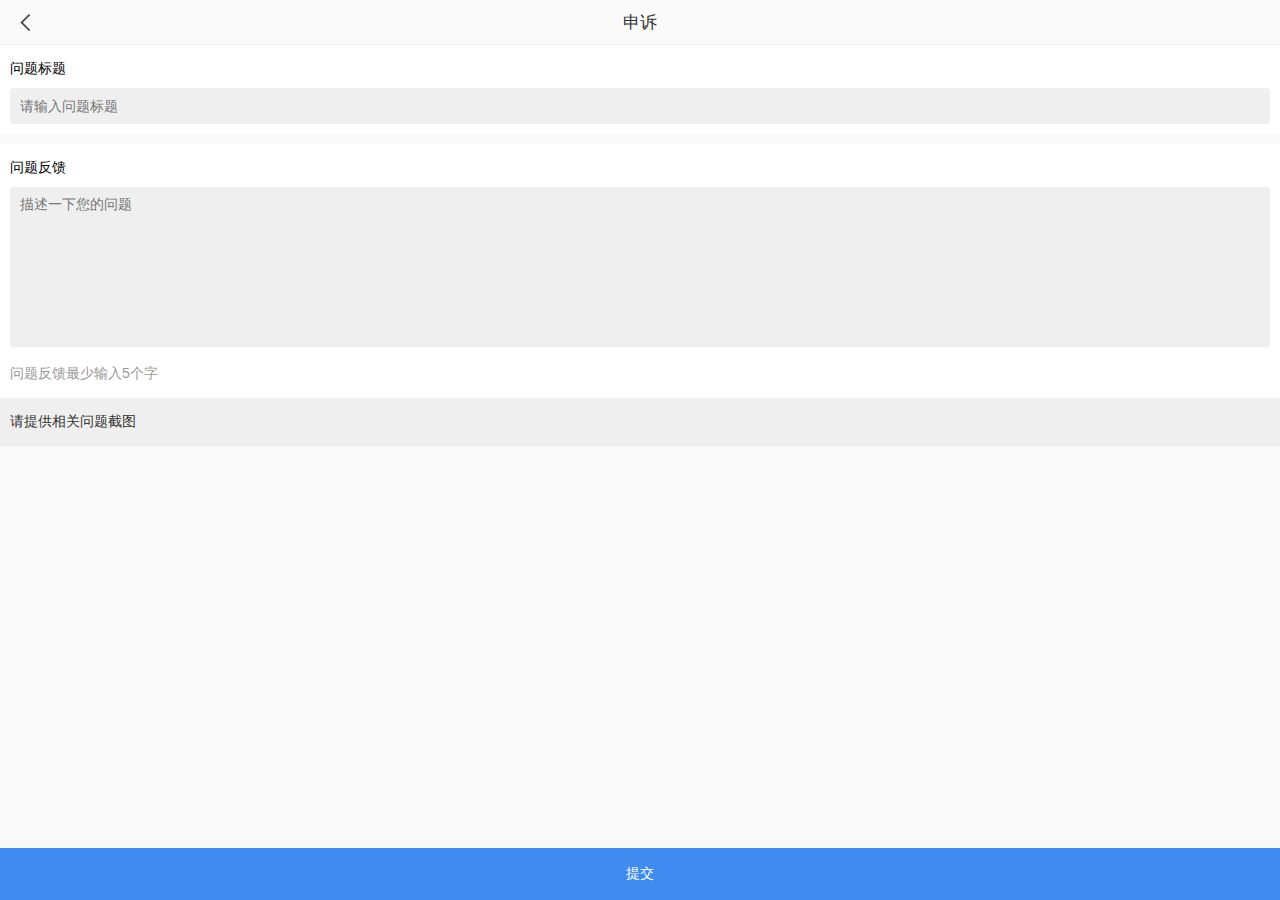
<file: html/home/appeal.html>
<!DOCTYPE html>
<html>
	<head>
		<meta charset="UTF-8">
		<meta name="viewport" content="maximum-scale=1.0,minimum-scale=1.0,user-scalable=0,width=device-width,initial-scale=1.0"/>
		<meta name="format-detection" content="telephone=no">
		<title>申诉</title>
		<link rel="stylesheet" type="text/css" href="../../css/ct.css"/>
		<style type="text/css">
			.appeal-title{
				background-color: #fff;
				padding: 15px 10px 0 10px;
			}
			.contain-box{
				background-color: #fff;
			}
			.text-box{
				background-color: #efefef;
				width: 100%;
				border-radius: 4px;
			}
			.explain{
				padding: 15px 10px 5px 0;
				color: #999;
			}
			.bg-ef{
				background-color: #efefef;
			}
			.appeal-btn{
				position: fixed;
				bottom: 0;
				left: 0;
				right: 0;
				padding: 17px 0;
				color: #fff;
				background-color: #408bf0;
				z-index: 99;
			}
		</style>
	</head>
	<body>
		<div id="wrap">
			<header class="header-bg">
				<div id="header" class="header">
					<div class="topbar" style="">
						<span class="ct-icon-left ct-icon-left-black" onclick="javascript :history.back(-1);"></span>
		        <span class="title text-overflow" style="max-width: 200px;">申诉</span>
					</div>
				</div>
			</header>
			<!-- start main -->
			<div id="main">
				<div class="appeal-title">问题标题</div>
				<div class="contain-box padded-10 margin-b-10">
					<input type="text" name="title" placeholder="请输入问题标题"  class="text-box padded-10">
				</div>
				<div class="appeal-title">问题反馈</div>
				<div class="contain-box padded-10">
					<textarea name="content"  rows="10" cols="" class="text-box padded-10" placeholder="描述一下您的问题"></textarea>
					<div class="explain">问题反馈最少输入5个字</div>
				</div>
				<div class="appeal-title bg-ef text-333 padded-b-15">请提供相关问题截图</div>
				<div onclick="selPic()" class="add-img-btn hidden">		
				</div>
				<input type="file" name="upload-file" class="hidden">
				<div class="appeal-btn text-center" onclick="submitAppeal()">提交</div>
			</div>
			<!-- end main -->
		</div>
	</body>
	<script src="../../js/jquery-1.9.1.min.js" type="text/javascript" charset="utf-8"></script>
	<script src="../../js/api.web.js" type="text/javascript" charset="utf-8"></script>
	<script src="../../js/common.js" type="text/javascript" charset="utf-8"></script>
	<script src="../../js/upload.web.js" type="text/javascript" charset="utf-8"></script>
	<script src="../../js/doT.min.js" type="text/javascript" charset="utf-8"></script>
	<script type="text/javascript">

		//上传图片
		function selPic() {
			console.log(1111)
			Upload.add({
				max:1,
				success: function() {
					console.log($('.add-img-btn').length)
					// $('.add-img-btn')[1].remove()
				}
			})
		}
		
		//申诉内容
		function submitAppeal() {
			var title = Former.getValue('input[name=title]');
			var content = Former.getValue('textarea[name=content]');
			if(!title){
				Tool.toast('申诉标题不能为空');
				return;
			}
			if(content.length < 5){
				Tool.toast('内容不能少于5个字');
				return;
			}
			ajax.get({
				ctrl: 'User',
				fn: 'appeal',
				data: {
					values: {
						title:title,
						memo:content,
					},
				},
				showError: true,
				hideLoading: false,
				showProgress: false,
				success: function(ct) {
					Tool.toast('申诉内容提交成功');
				}
			})

		}
	</script>
</html>
</file>
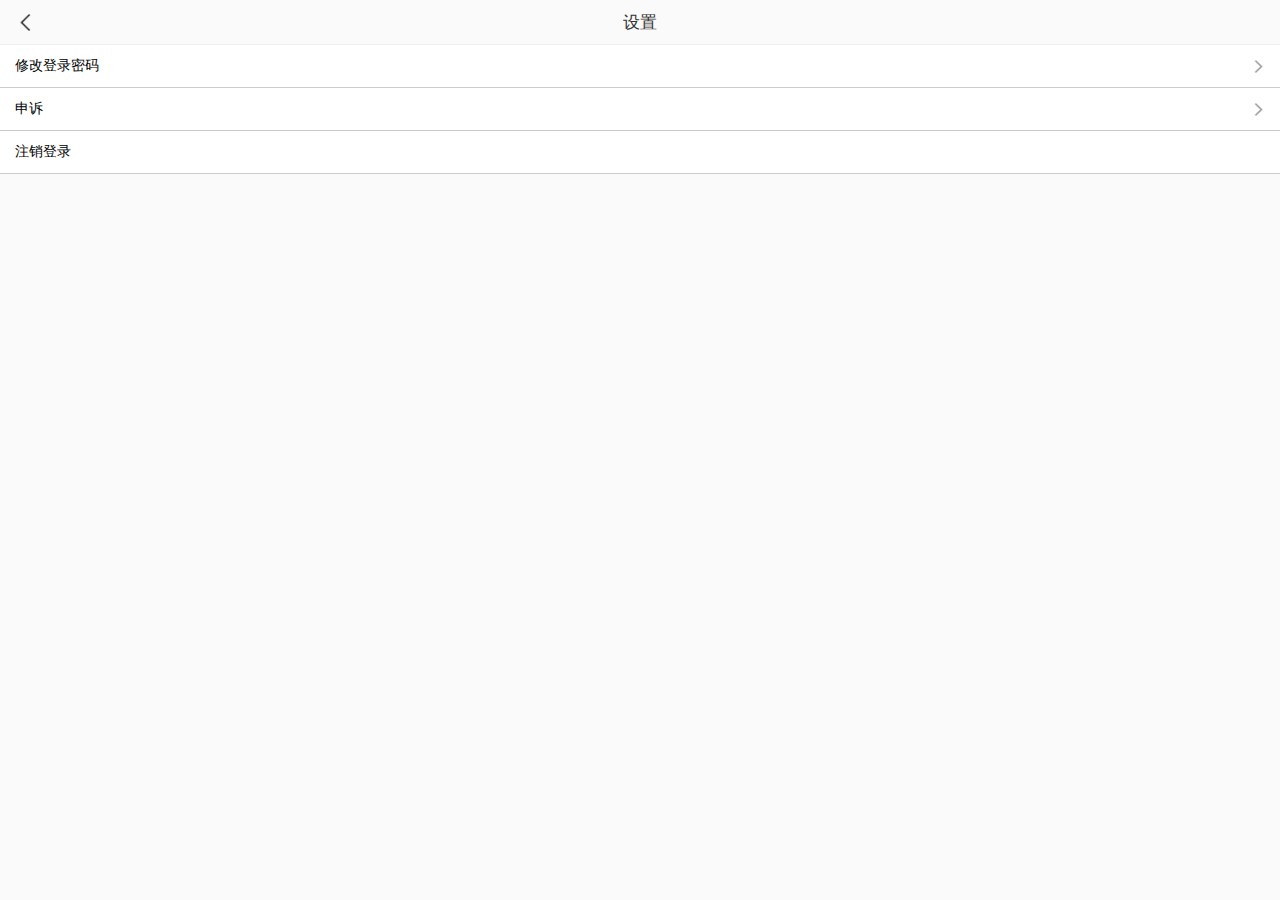
<file: html/home/setting.html>
<!DOCTYPE html>
<html>
	<head>
		<meta charset="UTF-8">
		<meta name="viewport" content="maximum-scale=1.0,minimum-scale=1.0,user-scalable=0,width=device-width,initial-scale=1.0"/>
		<meta name="format-detection" content="telephone=no">
		<title>设置</title>
		<link rel="stylesheet" type="text/css" href="../../css/ct.css"/>
		<style type="text/css">
			#main{
				background-color: #FAFAFA;
			}
			.list{
				padding: 12px 15px;
				background-color: #fff;
				border-bottom: 1px solid #CCCCCC;
			}
			.ct-icon-arrow{
				padding: 0;
				width: 13px;
				height: 13px;
				background-image: url(../../image/arrow-right.png);
			}
			a{
				text-decoration:none;
				color:#000;
			}
		</style>
	</head>
	<body>
		<div id="wrap">
			<header class="header-bg">
				<div id="header" class="header">
					<div class="topbar" style="">
						<span class="ct-icon-left ct-icon-left-black" onclick="javascript :history.back(-1);"></span>
		        <span class="title text-overflow" style="max-width: 200px;">设置</span>
					</div>
				</div>
			</header>
			<div id="main">
				<a class="list flex-box flex-v-ce" href="../login/setPassword.html">
					<div class="flex-1">修改登录密码</div>
					<div class="ct-icon-arrow"></div>
				</a>
				<a class="list flex-box flex-v-ce" href="appeal.html">
					<div class="flex-1">申诉</div>
					<div class="ct-icon-arrow"></div>
				</a>
				<div class="list flex-box flex-v-ce" onclick="logout()">
					<div class="flex-1">注销登录</div>
				</div>
			</div>
		</div>
	</body>
	<script src="../../js/jquery-1.9.1.min.js" type="text/javascript" charset="utf-8"></script>
	<script src="../../js/api.web.js" type="text/javascript" charset="utf-8"></script>
	<script src="../../js/common.js" type="text/javascript" charset="utf-8"></script>
	<script src="../../js/doT.min.js" type="text/javascript" charset="utf-8"></script>
	<script type="text/javascript">
		function logout(){
			$api.rmStorage(CONFIG.KEY.TOKEN);
			$api.rmStorage(CONFIG.KEY.MEMBER_ID);
			$api.rmStorage(CONFIG.KEY.MEMBER_INFO);
			setTimeout(function (){
				window.location.href="../login/login.html";
			},2000)
		}
	</script>
</html>
</file>
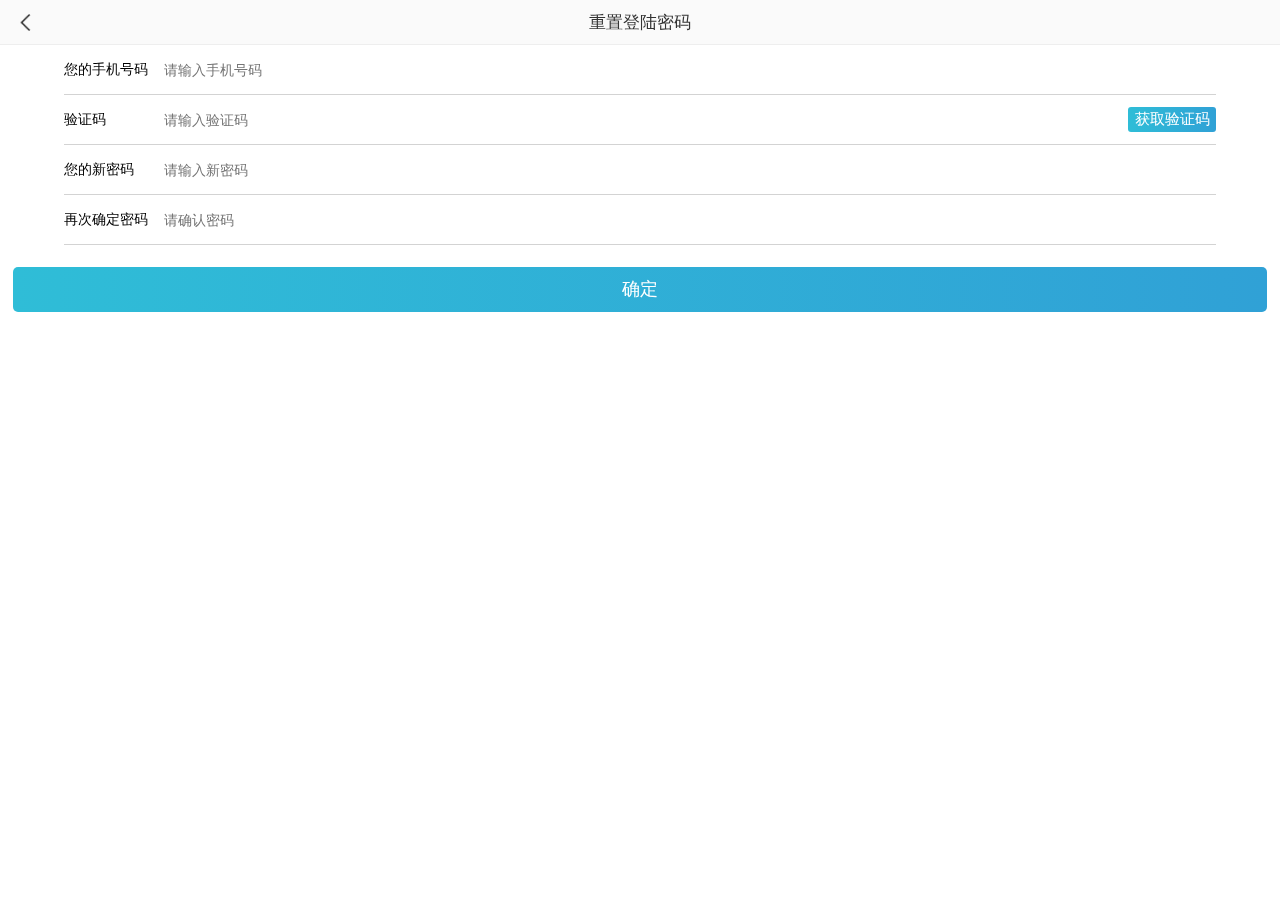
<file: html/login/forgotPassword.html>
<!DOCTYPE html>
<html lang="en">

<head>
    <meta charset="UTF-8">
    <meta name="viewport" content="width=device-width, initial-scale=1.0">
    <meta http-equiv="X-UA-Compatible" content="ie=edge">
    <title>重置登录密码</title>
    <link rel="stylesheet" type="text/css" href="../../css/ct.css" />
</head>
<style media="screen">
    .content {
        line-height: 3.5;
    }

    .btn {
        margin-top: 15px;
        width: 100%;
    }

    .btn button {
        outline: 0;
        width: 100%;
        background: linear-gradient(to right, #2FBDD7, #30A1D6);
        font-size: 18px;
        position: relative;
        display: block;
        margin-left: auto;
        margin-right: auto;
        padding-left: 14px;
        padding-right: 14px;
        box-sizing: border-box;
        font-size: 18px;
        text-align: center;
        text-decoration: none;
        color: #fff;
        line-height: 2.5;
        border-radius: 5px;
        -webkit-tap-highlight-color: rgba(0, 0, 0, 0);
        overflow: hidden;
    }

    .list {
        width: 90%;
        margin: 0 auto;
        border-bottom: 1px solid #d3d3d3;
    }

    .name {
        width: 85px;
    }

    .list-vcode {
        text-align: center;
        border: none;
        display: block;
        margin-left: 5px;
        height: 1.675em;
        line-height: 1.25em;
        vertical-align: middle;
        width: 5.85em;
        background: linear-gradient(to right, #2FBDD7, #30A1D6);
        border-radius: 3px;
        color: white;
        font-size: 15px;
    }
</style>

<body>
    <header class="header-bg">
        <div id="header" class="header">
            <div class="topbar" style="">
                <span class="ct-icon-left ct-icon-left-black" onclick="javascript :history.back(-1);"></span>
                <span class="title text-overflow" style="max-width: 200px;">重置登陆密码</span>
            </div>
        </div>
    </header>
    <div class="content">
        <div class="list flex-box flex-v-ce">
            <div class="name">您的手机号码</div>
            <input type="number" placeholder="请输入手机号码" class="flex-1 padded-15" id="Mobile" value="" name="tel" />
        </div>
        <div class="list flex-box flex-v-ce">
            <div class="name">验证码</div>
            <input type="nubmer" placeholder="请输入验证码" class="flex-1 padded-15" id="Code" value="" name="code" />
            <input type="button" id="GetVerifyCode" class="list-vcode send-code-btn" value="获取验证码"
                onclick="MyApi.getCode(2)" />
        </div>
        <div class="list flex-box flex-v-ce">
            <div class="name">您的新密码</div>
            <input type="password" placeholder="请输入新密码" class="flex-1 padded-15" id="pwd" value=""
                name="new_password" />
        </div>
        <div class="list flex-box flex-v-ce">
            <div class="name">再次确定密码</div>
            <input type="password" placeholder="请确认密码" class="flex-1 padded-15" id="erpwd" value=""
                name="er_password" />
        </div>
        <div class="btn">
            <button type="button" name="button" onclick="submit()">确定</button>
        </div>
    </div>
</body>
<script src="../../js/jquery-1.9.1.min.js" type="text/javascript" charset="utf-8"></script>
<script src="../../js/api.web.js" type="text/javascript" charset="utf-8"></script>
<script src="../../js/doT.min.js" type="text/javascript" charset="utf-8"></script>
<script src="../../js/common.js" type="text/javascript" charset="utf-8"></script>
<script type="text/javascript">
    function submit() {
        var mobile = Former.getValue('input[name=tel]');
        var new_password = Former.getValue('input[name=new_password]');
        var er_password = Former.getValue('input[name=er_password]');
        var code = Former.getValue('input[name=code]');
        if (!Former.validatePhone(mobile)) return;
        if (!Former.validatePassword(new_password, '新密码')) return;
        if (!Former.validatePassword(er_password, '确认密码')) return;
        if (!Former.is_define(code, '验证码不能为空')) return;

        // if (!code) {
        //     Tool.toast('请输入验证码');
        //     return;
        // }

        if (new_password != er_password) {
            Tool.toast('输入的新密码不一致');
            return;
        }
        //验证短信验证码
        ajax.get({
            ctrl: 'Reg',
            fn: 'yanzhenCode',
            data: {
                values: {
                    mobile: mobile,
                    code: code,
                },
            },
            showError: true,
            hideLoading: false,
            showProgress: true,
            success: function (ct) {
                //判断验证码是否正确，正确则修改密码
                console.log(mobile);
                ajax.get({
                    ctrl: 'Reg',
                    fn: 'forgotPassword',
                    data: {
                        values: {
                            mobile: mobile,
                            new_password: new_password,
                            type: 1,
                        },
                    },
                    showError: true,
                    hideLoading: false,
                    showProgress: true,
                    success: function (ct) {
                        console.log(ct);
                        Tool.toast("密码修改成功", true)
                        setTimeout(function () {
                            window.history.go(-1);
                        }, 2000)
                    }
                });
            }
        });
    }


</script>

</html>
</file>
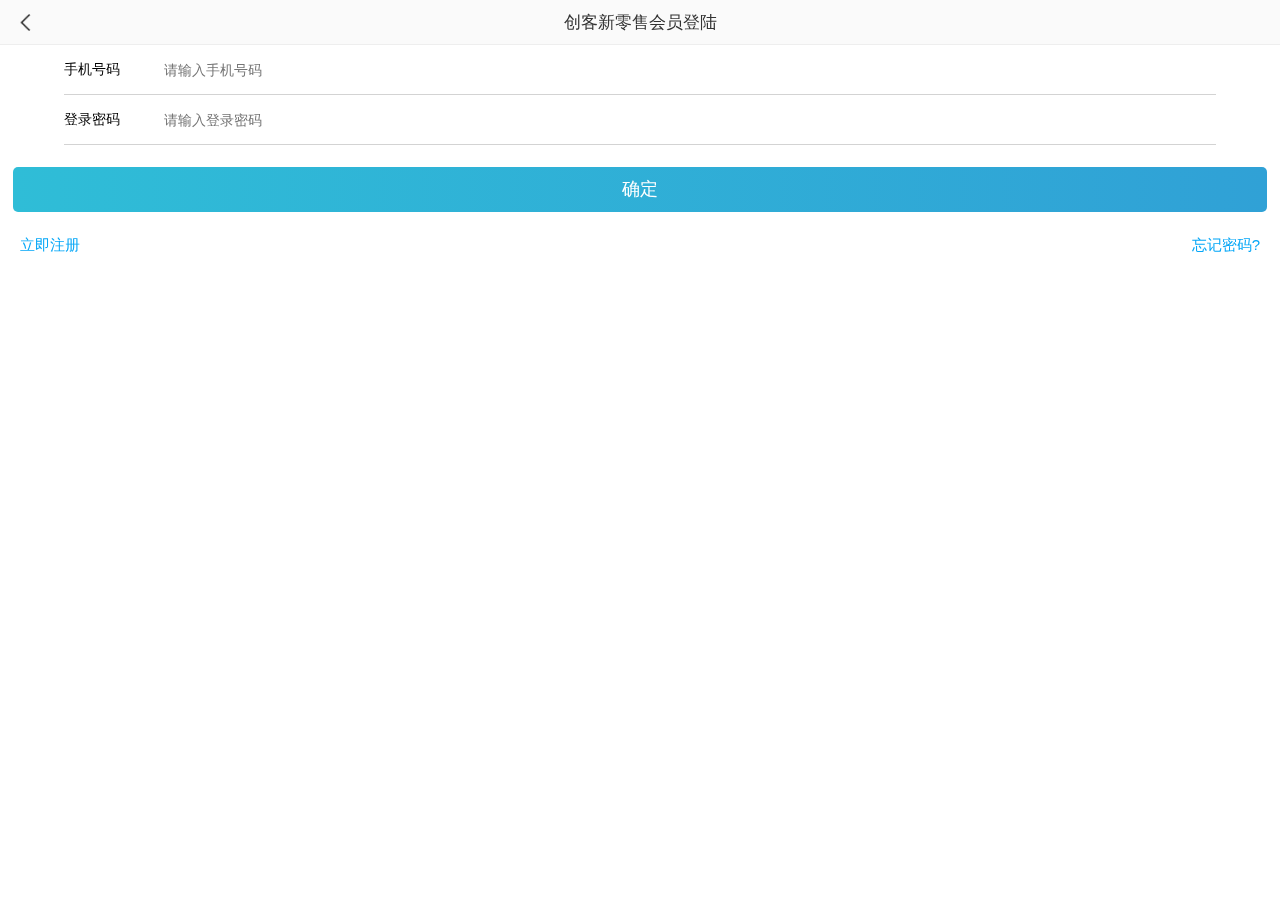
<file: html/login/login.html>
<!DOCTYPE html>
<html lang="en">

<head>
    <meta charset="UTF-8">
    <meta name="viewport" content="width=device-width, initial-scale=1.0">
    <meta http-equiv="X-UA-Compatible" content="ie=edge">
    <title>登录页面</title>
    <link rel="stylesheet" type="text/css" href="../../css/ct.css" />
</head>
<style>
    .login {
        width: 100%;
        height: 100%;
    }

    .content {
        line-height: 3.5;
    }

    .btn {
        margin-top: 15px;
        width: 100%;
    }

    .btn button {
        outline: 0;
        width: 100%;
        background: linear-gradient(to right, #2FBDD7, #30A1D6);
        font-size: 18px;
        position: relative;
        display: block;
        margin-left: auto;
        margin-right: auto;
        padding-left: 14px;
        padding-right: 14px;
        box-sizing: border-box;
        font-size: 18px;
        text-align: center;
        text-decoration: none;
        color: #fff;
        line-height: 2.5;
        border-radius: 5px;
        -webkit-tap-highlight-color: rgba(0, 0, 0, 0);
        overflow: hidden;
    }

    .content-forget {
        overflow: hidden;
        padding: 0 20px;
    }

    .content-forget a {
        color: #06a7f7;
        font-size: 15px;
    }

    .list {
        width: 90%;
        margin: 0 auto;
        border-bottom: 1px solid #d3d3d3;
    }

    .name {
        width: 85px;
    }

    .left {
        float: left;
    }

    .right {
        float: right;
    }
</style>

<body>
    <div class="login">
        <header class="header-bg">
            <div id="header" class="header">
                <div class="topbar" style="">
                    <span class="ct-icon-left ct-icon-left-black" onclick="javascript :history.back(-1);"></span>
                    <span class="title text-overflow" style="max-width: 200px;">创客新零售会员登陆</span>
                </div>
            </div>
        </header>
        <div class="content">
            <div class="list flex-box flex-v-ce">
                <div class="name">手机号码</div>
                <input type="number" placeholder="请输入手机号码" class="flex-1 padded-15" id="zh" value="" name="zh" />
            </div>
            <div class="list flex-box flex-v-ce">
                <div class="name">登录密码</div>
                <input type="password" placeholder="请输入登录密码" class="flex-1 padded-15" id="mm" value="" name="mm" />
            </div>
            <div class="btn">
                <button type="button" name="button" onclick="login()">确定</button>
            </div>
            <div class="content-forget">
                <div class="left"><a href="register.html">立即注册</a></div>
                <div class="right"><a href="forgotPassword.html">忘记密码?</a></div>

            </div>
        </div>

    </div>
</body>
<script src="../../js/jquery-1.9.1.min.js" type="text/javascript" charset="utf-8"></script>
<script src="../../js/api.web.js" type="text/javascript" charset="utf-8"></script>
<script src="../../js/doT.min.js" type="text/javascript" charset="utf-8"></script>
<script src="../../js/common.js" type="text/javascript" charset="utf-8"></script>
<script type="text/javascript">
    function login() {
        var zh = Former.getValue('input[name=zh]');
        var mm = Former.getValue('input[name=mm]');
        if (!Former.validatePhone(zh)) return;
        if (!Former.validatePassword(mm)) return;
        console.log(zh, mm);
        ajax.get({
            ctrl: 'Reg',
            fn: 'login',
            data: {
                values: {
                    username: zh,
                    password: mm,
                },
            },
            showError: true,
            hideLoading: false,
            showProgress: true,
            success: function(ct) {
                console.log(ct);
                if (ct.lock == 1) {
                    //状态lock为1登陆成功，返回值存缓存
                    $api.setStorage(CONFIG.KEY.MEMBER_INFO, ct)
                    $api.setStorage(CONFIG.KEY.MEMBER_ID, ct.user_id)
                    $api.setStorage(CONFIG.KEY.TOKEN, ct.token)
                    Tool.toast("登录成功", true);
                    setTimeout(function() {
                        window.location.href = '../home/index.html';
                    }, 500)

                }
            },
        });

    }
</script>

</html>
</file>
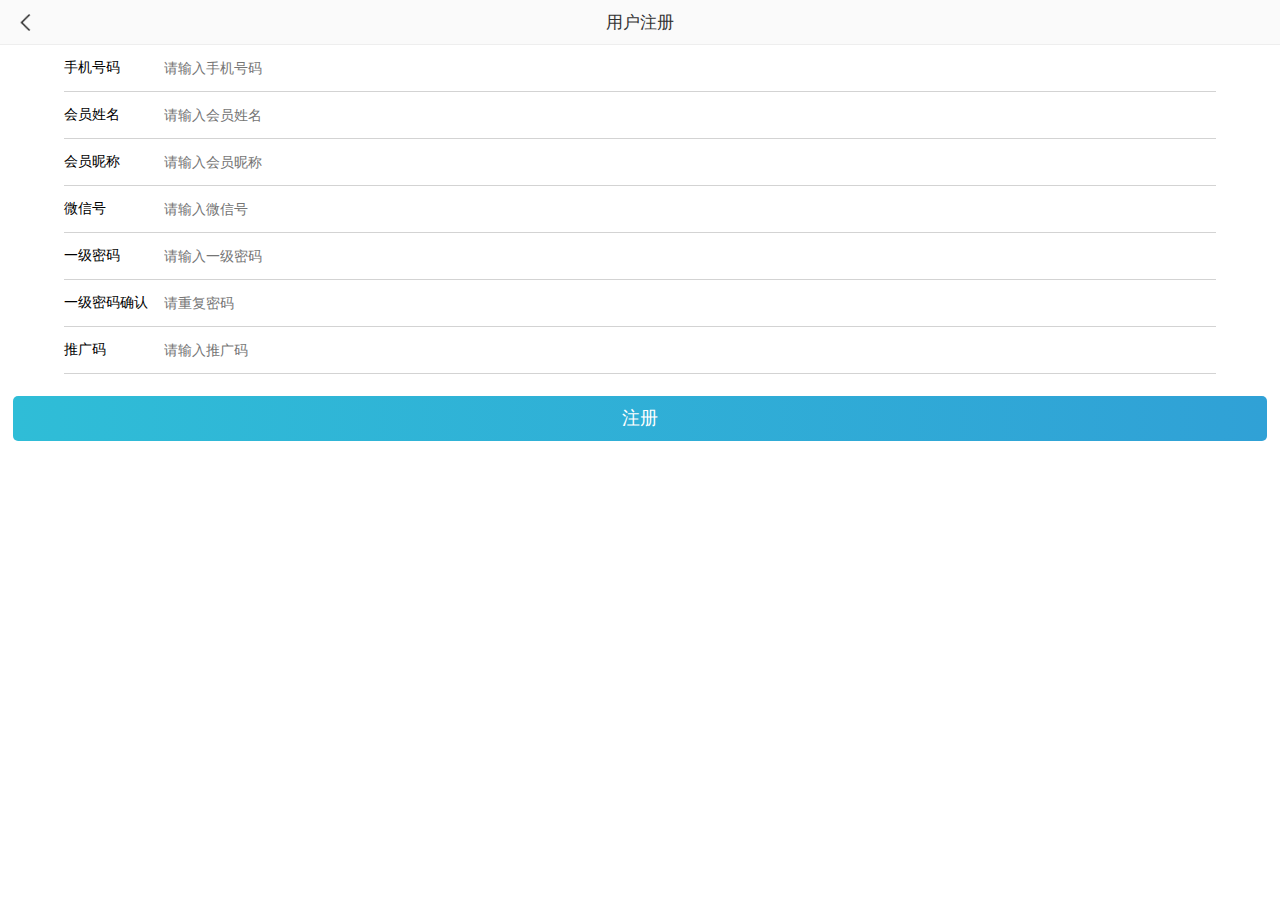
<file: html/login/register.html>
<!DOCTYPE html>
<html>

<head>
	<meta charset="UTF-8">
	<meta name="viewport" content="maximum-scale=1.0,minimum-scale=1.0,user-scalable=0,width=device-width,initial-scale=1.0" />
	<meta name="format-detection" content="telephone=no">
	<title用户注册</title>
		<link rel="stylesheet" type="text/css" href="../../css/ct.css" />
		<style type="text/css">
			#main {
				background-color: #FFFFFF;
			}

			.list {
				width: 90%;
				margin: 0 auto;
				border-bottom: 1px solid #d3d3d3;
			}

			.name {
				width: 85px;
			}

			.btn {
				margin-top: 15px;
				width: 100%;
			}

			.btn button {
				outline: 0;
				width: 100%;
				background: linear-gradient(to right, #2FBDD7, #30A1D6);
				font-size: 18px;
				position: relative;
				display: block;
				margin-left: auto;
				margin-right: auto;
				padding-left: 14px;
				padding-right: 14px;
				box-sizing: border-box;
				font-size: 18px;
				text-align: center;
				text-decoration: none;
				color: #fff;
				line-height: 2.5;
				border-radius: 5px;
				-webkit-tap-highlight-color: rgba(0, 0, 0, 0);
				overflow: hidden;
			}

			.none {
				display: none;
			}
		</style>
</head>

<body>
	<div id="wrap">
		<div id="main">
			<header class="header-bg">
				<div id="header" class="header">
					<div class="topbar" style="">
						<span class="ct-icon-left ct-icon-left-black" onclick="javascript :history.back(-1);"></span>
						<span class="title text-overflow" style="max-width: 200px;">用户注册</span>
					</div>
				</div>
			</header>
			<div class="content">
				<div class="list flex-box flex-v-ce">
					<div class="name">手机号码</div>
					<input type="number" placeholder="请输入手机号码" class="flex-1 padded-15" name="mobile" value="" />
				</div>
				<div class="list flex-box flex-v-ce">
					<div class="name">会员姓名</div>
					<input type="text" placeholder="请输入会员姓名" class="flex-1 padded-15" name="true_name" value="" />
				</div>
				<div class="list flex-box flex-v-ce">
					<div class="name">会员昵称</div>
					<input type="text" placeholder="请输入会员昵称" class="flex-1 padded-15" name="nickname" value="" />
				</div>
				<div class="list flex-box flex-v-ce">
					<div class="name">微信号</div>
					<input type="text" placeholder="请输入微信号" class="flex-1 padded-15" name="weixin" value="" />
				</div>
				<div class="list flex-box flex-v-ce">
					<div class="name">一级密码</div>
					<input type="password" placeholder="请输入一级密码" class="flex-1 padded-15" name="pwd" value="" />
				</div>
				<div class="list flex-box flex-v-ce">
					<div class="name">一级密码确认</div>
					<input type="password" placeholder="请重复密码" class="flex-1 padded-15" name="re_pwd" value="" />
				</div>
				<div class="list flex-box flex-v-ce">
					<div class="name">推广码</div>
					<input type="text" placeholder="请输入推广码" class="flex-1 padded-15 code" name="spread" value="" />

					<div class="kkk hidden  padded-15"></div>
				</div>
				<div class="btn">
					<button type="button" name="button" onclick="register()">注册</button>
				</div>
			</div>
		</div>
	</div>
</body>
<script src="../../js/jquery-1.9.1.min.js" type="text/javascript" charset="utf-8"></script>
<script src="../../js/api.web.js" type="text/javascript" charset="utf-8"></script>
<script src="../../js/doT.min.js" type="text/javascript" charset="utf-8"></script>
<script src="../../js/common.js" type="text/javascript" charset="utf-8"></script>
<script type="text/javascript">
	if ($api.getStorage(CONFIG.KEY.MEMBER_INFO)) {
		$api.addCls($api.dom('.code'), 'hidden');
		$api.removeCls($api.dom('.kkk'), 'hidden');
		$api.text($api.dom(".kkk"), $api.getStorage(CONFIG.KEY.MEMBER_INFO).spread);

	}

	function register() {
		var mobile = Former.getValue('input[name=mobile]');
		var true_name = Former.getValue('input[name=true_name]');
		var nickname = Former.getValue('input[name=nickname]')
		var weixin = Former.getValue('input[name=weixin]')
		var pwd = Former.getValue('input[name=pwd]')
		var re_pwd = Former.getValue('input[name=re_pwd]')

		if ($api.getStorage(CONFIG.KEY.MEMBER_INFO)) {
			var spread = $api.getStorage(CONFIG.KEY.MEMBER_INFO).spread;
		} else {
			var spread = Former.getValue('input[name=spread]');
		}
		if (!weixin) {
			Tool.toast("请输入微信号");
			return
		}
		if (!Former.validateNickname(nickname)) return;
		if (!Former.validateRealname(true_name)) return;
		if (!Former.validatePhone(mobile)) return;
		if (!Former.validatePassword(pwd)) return;
		if (!Former.validatePassword(re_pwd)) return;
		if (pwd != re_pwd) {
			Tool.toast("请确保两次密码一致")
			return
		}

		ajax.get({
			ctrl: 'Reg',
			fn: 'reg',
			data: {
				values: {
					mobile: mobile,
					true_name: true_name,
					nickname: nickname,
					weixin: weixin,
					pwd: pwd,
					re_pwd: re_pwd,
					spread: spread,
				},
			},
			showError: true,
			hideLoading: false,
			showProgress: true,
			success: function(ct) {
				Tool.toast("注册成功", true);
				setTimeout(function() {
					window.location.reload()
				}, 1000)
				console.log(ct);
			}
		})


	}
</script>

</html>
</file>
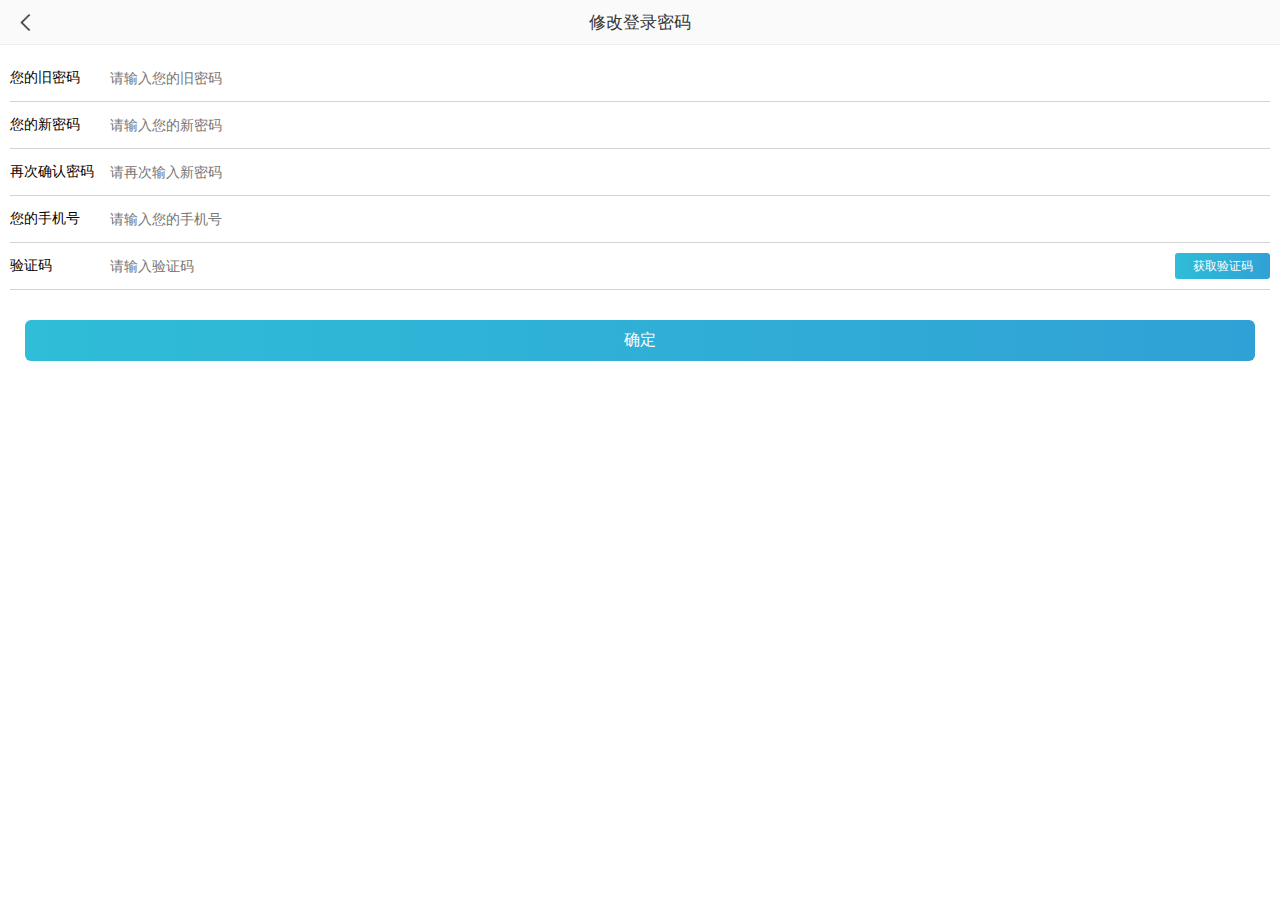
<file: html/login/setPassword.html>
<!doctype html>
<html lang="en">
	<head>
		<meta charset="UTF-8" />
		<meta name="viewport" content="maximum-scale=1.0,minimum-scale=1.0,user-scalable=0,width=device-width,initial-scale=1.0"/>
		<meta name="format-detection" content="telephone=no">
		<title>修改登录密码</title>
		<link rel="stylesheet" type="text/css" href="../../css/ct.css"/>
		<style type="text/css">
			#main{
				padding: 10px;
				background-color: #fff;
			}
			.list{
				border-bottom: 1px solid #d3d3d3;
			}
			.name{
				width: 85px;
			}
			.code{
				color: #fff;
				background: linear-gradient(to right, #2fbdd7, #30a1d6);
				border-radius: 3px;
				min-width: 95px;
				font-size: 12px;
				padding: 7px;
			}
			.btn-word{
				background: linear-gradient(to right, #2fbdd7, #30a1d6);
				border-radius: 6px;
				color: #fff;
			}
			.ct-icon-arrow{
				padding: 0;
				width: 13px;
				height: 13px;
				background-image: url(../../image/arrow-right.png);
			}
		</style>
	</head>
	<body>
		<div id="wrap">
			<header class="header-bg">
				<div id="header" class="header">
					<div class="topbar" style="">
						<span class="ct-icon-left ct-icon-left-black" onclick="javascript :history.back(-1);"></span>
		        <span class="title text-overflow" style="max-width: 200px;">修改登录密码</span>
					</div>
				</div>
			</header>
			<div id="main">
				<div class="list flex-box flex-v-ce">
					<div class="name">您的旧密码</div>
					<input type="password" name="oldpwd" placeholder="请输入您的旧密码" class="flex-1 padded-15" />
				</div>
				<div class="list flex-box flex-v-ce">
					<div class="name">您的新密码</div>
					<input type="password" name="newpwd" placeholder="请输入您的新密码" class="flex-1 padded-15" />
				</div>
				<div class="list flex-box flex-v-ce">
					<div class="name">再次确认密码</div>
					<input type="password" name="reword" placeholder="请再次输入新密码" class="flex-1 padded-15" />
				</div>
				<div class="list flex-box flex-v-ce ">
					<div class="name">您的手机号</div>
					<input type="number" placeholder="请输入您的手机号"  name="tel"  class="flex-1 padded-15" />
				</div>
				<div class="list flex-box flex-v-ce margin-b-15 ">
					<div class="name">验证码</div>
					<input type="text" placeholder="请输入验证码" name="code" class="flex-1 padded-15" />
					<button class="code  send-code-btn" onclick="MyApi.getCode(2)">获取验证码</button>
				</div>
				<div class="padded-15">
					<div class="btn-word text-center font-size-16 padded-10" onclick="editWord()">确定</div>
				</div>
			</div>
		</div>
	</body>
	<script src="../../js/jquery-1.9.1.min.js" type="text/javascript" charset="utf-8"></script>
	<script src="../../js/api.web.js" type="text/javascript" charset="utf-8"></script>
	<script src="../../js/common.js" type="text/javascript" charset="utf-8"></script>
	<script src="../../js/doT.min.js" type="text/javascript" charset="utf-8"></script>
	<script type="text/javascript">

		//验证密码
		function editWord () {
			var oldpwd = Former.getValue('input[name=oldpwd]');
			var newpwd = Former.getValue('input[name=newpwd]');
			var reword = Former.getValue('input[name=reword]');
			var code = Former.getValue('input[name=code]');
			var phone = Former.getValue('input[name=tel]');
			if(!oldpwd){
				Tool.toast('请输入登录密码');
				return;
			}
			if(!newpwd){
				Tool.toast('请输入新密码');
				return;
			}
			if(!reword){
				Tool.toast('请输入确认密码');
				return;
			}
			if(newpwd != reword){
				Tool.toast('输入的新密码不一致');
				return;
			}
			if(!code){
				Tool.toast('请输入验证码');
				return;
			}

			//验证手机手机验证码
			ajax.get({
				ctrl: 'Reg',
				fn: 'yanzhenCode',
				data: {
					values: {
						mobile:phone,
						code:code,
					},
				},
				showError: true,
				hideLoading: false,
				showProgress: false,
				success: function(ct) {
					submitpwd (oldpwd,newpwd,reword)
					console.log(ct);
				}
			})
		}

		//提交登录密码
		function submitpwd (oldpwd,newpwd,reword){
			ajax.get({
				ctrl: 'User',
				fn: 'changePassword',
				data: {
					values: {
						token:'fO6iaQrWNNydZDN',
						user_id:'1',
						old_password: oldpwd,
						new_password: newpwd,
						pnew_password: reword,
					},
				},
				showError: true,
				hideLoading: false,
				showProgress: false,
				success: function(ct) {
					Tool.toast('修改成功');
					setTimeout(function (){
						window.history.go(-1);
					},2000)
				}
			})
		}
	</script>
</html>
</file>
<file: css/ct.css>
@import url("icon.css");

/*
 * =========================================================================
 * H5 - 样式    ershao
 * Verson 1.0
 * =========================================================================
 */


/*初始化类 start*/

* {
	-webkit-box-sizing: border-box;
	-moz-box-sizing: border-box;
	box-sizing: border-box;
	/* -webkit-user-select: none; */
	-webkit-tap-highlight-color: transparent;
	outline: none;
}

html,
body,
#wrap,
#main {
	font-size: 14px;

	webkit-transform: translate3d(0,0,0);
	-moz-transform: translate3d(0,0,0);
	-ms-transform: translate3d(0,0,0);
	-o-transform: translate3d(0,0,0);
	transform: translate3d(0,0,0);
}

html, body, header, section, footer, div, ul, ol, li, img, a, span, em, del, legend, center, strong, var, fieldset, form, label, dl, dt, dd, cite, input, hr, time, mark, code, figcaption, figure, textarea, h1, h2, h3, h4, h5, h6, p {
	margin: 0;
	border: 0;
	padding: 0;
	font-style: normal;
}

nav, article, aside, details, main, header, footer, section, fieldset, figcaption, figure {
	display: block;
}

img, a, button, em, del, strong, var, label, cite, small, time, mark, code, textarea {
	display: inline-block;
}

header, section, footer {
	position: relative;
}

ol, ul {
	list-style: none;
}

input, button, textarea {
	border: 0;
	margin: 0;
	padding: 0;
 	font-size: 1em;
	line-height: 1em;
	background-color: rgba(0, 0, 0, 0);
}
input::-webkit-outer-spin-button,
input::-webkit-inner-spin-button {
  -webkit-appearance: none;
}

textarea {
	overflow: hidden;
	resize: none;
}

select {
	appearance: none;
	-moz-appearance: none;
	-webkit-appearance: none;
	border: none;
	outline: none;
	width: 100%;
	background-color: transparent;
}

img {
	display: block;
	max-width: 100%;
}

p {
	letter-spacing: 1px;
	font-size: 13px;
	line-height: 1.3;
}

span {
	display: inline-block;
}

input:focus, button {
	outline: 0;
}

a:active, a:hover {
	outline: 0;
}

a, a:visited {
	text-decoration: none;
}

label, .work-wrap {
	word-wrap: break-word;
	word-break: break-all;
}

table {
	border-collapse: collapse;
	border-spacing: 0;
}

td, th {
	padding: 0;
}

h1, h2, h3, h4, h5, h6, .h1, .h2, .h3, .h4, .h5, .h6 {
	font-family: inherit;
	font-weight: 500;
	line-height: 1.1;
	color: inherit;
}

h1 small, h2 small, h3 small, h4 small, h5 small, h6 small, .h1 small, .h2 small, .h3 small, .h4 small, .h5 small, .h6 small, h1 .small, h2 .small, h3 .small, h4 .small, h5 .small, h6 .small, .h1 .small, .h2 .small, .h3 .small, .h4 .small, .h5 .small, .h6 .small {
	font-weight: normal;
	line-height: 1;
	color: #777777;
}

h1, .h1, h2, .h2, h3, .h3 {
	margin-top: 10px;
	margin-bottom: 6.66666667px;
}

h1 small, .h1 small, h2 small, .h2 small, h3 small, .h3 small, h1 .small, .h1 .small, h2 .small, .h2 .small, h3 .small, .h3 .small {
	font-size: 65%;
}

h4, .h4, h5, .h5, h6, .h6 {
	margin-top: 6.66666667px;
	margin-bottom: 6.66666667px;
}

h4 small, .h4 small, h5 small, .h5 small, h6 small, .h6 small, h4 .small, .h4 .small, h5 .small, .h5 .small, h6 .small, .h6 .small {
	font-size: 75%;
}

h1, .h1 {
	font-size: 36px;
}

h2, .h2 {
	font-size: 30px;
}

h3, .h3 {
	font-size: 24px;
}

h4, .h4 {
	font-size: 18px;
}

h5, .h5 {
	font-size: 14px;
}

h6, .h6 {
	font-size: 12px;
}

small, .small {
	font-size: 85%;
}

iframe {
	position: absolute;
	top: 0;
	bottom: 0;
	height: 100%;
	width: 100% !important;
	border: none !important;
	margin: 0 !important;
	padding: 0 !important;
	z-index: 99;
}

.clearfix:after, .dl-horizontal dd:after {
	content: ' ';
	display: block;
	clear: both;
	visibility: hidden;
	line-height: 0;
	height: 0;
}

html, body {
	-webkit-touch-callout: none;
	-webkit-text-size-adjust: none;
	-webkit-tap-highlight-color: rgba(0, 0, 0, 0);
	-webkit-user-select: none;
	width: 100%;
	height: 100%;
}

html {
 	font-family: "pingfang", "Helvetica Neue", Helvetica, Arial, "Hiragino Sans GB", "Heiti SC", "Microsoft YaHei", sans-serif;
}


/* @media only screen and (min-width: 400px) {
	html {
		font-size: 21.33333333px !important;
	}
}

@media only screen and (min-width: 414px) {
	html {
		font-size: 21px !important;
	}
}

@media only screen and (min-width: 480px) {
	html {
		font-size: 25.6px !important;
	}
} */


/*初始化类 end*/


/*基础动画类 start*/

@keyframes rotate {
	0% {
		-webkit-transform: rotate(0deg) scale(1);
		transform: rotate(0deg) scale(1);
	}
	50% {
		-webkit-transform: rotate(180deg) scale(1);
		transform: rotate(180deg) scale(1);
	}
	100% {
		-webkit-transform: rotate(360deg) scale(1);
		transform: rotate(360deg) scale(1);
	}
}

@-webkit-keyframes rotate {
	0% {
		-webkit-transform: rotate(0deg) scale(1);
		transform: rotate(0deg) scale(1);
	}
	50% {
		-webkit-transform: rotate(180deg) scale(1);
		transform: rotate(180deg) scale(1);
	}
	100% {
		-webkit-transform: rotate(360deg) scale(1);
		transform: rotate(360deg) scale(1);
	}
}

@keyframes bounce {
	0%, 100% {
		-webkit-transform: scale(0.0);
		transform: scale(0.0);
	}
	50% {
		-webkit-transform: scale(1.0);
		transform: scale(1.0);
	}
}

@-webkit-keyframes bounce {
	0%, 100% {
		-webkit-transform: scale(0.0);
		transform: scale(0.0);
	}
	50% {
		-webkit-transform: scale(1.0);
		transform: scale(1.0);
	}
}

@keyframes fadeIn {
	from {
		opacity: 0.3;
	}
	to {
		opacity: 1;
	}
}

@-webkit-keyframes fadeIn {
	from {
		opacity: 0.3;
	}
	to {
		opacity: 1;
	}
}

@keyframes upDown {
	0% {
		transform: translate(0px, 0px);
	}
	50% {
		transform: translate(0px, -10px);
	}
	100% {
		transform: translate(0px, 0px);
	}
}
/*基础动画类 end*/



/**
 * btn.css
 */

 /* 按钮 start*/
 button {
   outline: 0;
 }

 .btn {
   display: inline-block;
   margin-bottom: 0;
   font-weight: normal;
   text-align: center;
   vertical-align: middle;
   touch-action: manipulation;
   cursor: pointer;
   background-image: none;
   border: 1px solid transparent;
   white-space: nowrap;
   padding: 6px 12px;
   font-size: 14px;
   line-height: 1.42857143;
   border-radius: 4px;
   -webkit-user-select: none;
   -moz-user-select: none;
   -ms-user-select: none;
   user-select: none;
 }
 .btn:focus,
 .btn:active:focus,
 .btn.active:focus,
 .btn.focus,
 .btn:active.focus,
 .btn.active.focus {
   outline: thin dotted;
   outline: 5px auto -webkit-focus-ring-color;
   outline-offset: -2px;
 }
 .btn:focus,
 .btn.focus {
   color: #333333;
   text-decoration: none;
   outline: none;
 }
 .btn:active,
 .btn.active {
   outline: 0;
   background-image: none;
   -webkit-box-shadow: inset 0 3px 5px rgba(0, 0, 0, 0.125);
   box-shadow: inset 0 3px 5px rgba(0, 0, 0, 0.125);
 }
 .btn.disabled,
 .btn[disabled],
 fieldset[disabled] .btn {
   cursor: not-allowed;
   pointer-events: none;
   opacity: 0.65;
   filter: alpha(opacity=65);
   -webkit-box-shadow: none;
   box-shadow: none;
 }
 .btn-default {
   color: #333333;
   background-color: #ffffff;
   border-color: #cccccc;
 }
 .btn-default:hover,
 .btn-default:focus,
 .btn-default.focus,
 .btn-default:active,
 .btn-default.active,
 .open > .dropdown-toggle.btn-default {
   color: #333333;
   outline: none;
 }
 .btn-default:active,
 .btn-default.active,
 .open > .dropdown-toggle.btn-default {
   background-image: none;
 }
 .btn-default.disabled,
 .btn-default[disabled],
 fieldset[disabled] .btn-default,
 .btn-default.disabled:hover,
 .btn-default[disabled]:hover,
 fieldset[disabled] .btn-default:hover,
 .btn-default.disabled:focus,
 .btn-default[disabled]:focus,
 fieldset[disabled] .btn-default:focus,
 .btn-default.disabled.focus,
 .btn-default[disabled].focus,
 fieldset[disabled] .btn-default.focus,
 .btn-default.disabled:active,
 .btn-default[disabled]:active,
 fieldset[disabled] .btn-default:active,
 .btn-default.disabled.active,
 .btn-default[disabled].active,
 fieldset[disabled] .btn-default.active {
   outline: none;
   background-color: #ffffff;
   border-color: #cccccc;
 }
 .btn-default .badge {
   color: #ffffff;
   background-color: #333333;
 }
 .btn-primary {
   color: #ffffff;
   background-color: #428bca;
   border-color: #357ebd;
 }
 .btn-primary:hover,
 .btn-primary:focus,
 .btn-primary.focus,
 .btn-primary:active,
 .btn-primary.active,
 .open > .dropdown-toggle.btn-primary {
   color: #ffffff;
   outline: none;
 }
 .btn-primary:active,
 .btn-primary.active,
 .open > .dropdown-toggle.btn-primary {
   background-image: none;
 }
 .btn-primary.disabled,
 .btn-primary[disabled],
 fieldset[disabled] .btn-primary,
 .btn-primary.disabled:hover,
 .btn-primary[disabled]:hover,
 fieldset[disabled] .btn-primary:hover,
 .btn-primary.disabled:focus,
 .btn-primary[disabled]:focus,
 fieldset[disabled] .btn-primary:focus,
 .btn-primary.disabled.focus,
 .btn-primary[disabled].focus,
 fieldset[disabled] .btn-primary.focus,
 .btn-primary.disabled:active,
 .btn-primary[disabled]:active,
 fieldset[disabled] .btn-primary:active,
 .btn-primary.disabled.active,
 .btn-primary[disabled].active,
 fieldset[disabled] .btn-primary.active {
   outline: none;
   background-color: #428bca;
   border-color: #357ebd;
 }
 .btn-primary .badge {
   color: #428bca;
   background-color: #ffffff;
 }
 .btn-success {
   color: #ffffff;
   background-color: #5cb85c;
   border-color: #4cae4c;
 }
 .btn-success:hover,
 .btn-success:focus,
 .btn-success.focus,
 .btn-success:active,
 .btn-success.active,
 .open > .dropdown-toggle.btn-success {
   color: #ffffff;
   outline: none;
 }
 .btn-success:active,
 .btn-success.active,
 .open > .dropdown-toggle.btn-success {
   background-image: none;
 }
 .btn-success.disabled,
 .btn-success[disabled],
 fieldset[disabled] .btn-success,
 .btn-success.disabled:hover,
 .btn-success[disabled]:hover,
 fieldset[disabled] .btn-success:hover,
 .btn-success.disabled:focus,
 .btn-success[disabled]:focus,
 fieldset[disabled] .btn-success:focus,
 .btn-success.disabled.focus,
 .btn-success[disabled].focus,
 fieldset[disabled] .btn-success.focus,
 .btn-success.disabled:active,
 .btn-success[disabled]:active,
 fieldset[disabled] .btn-success:active,
 .btn-success.disabled.active,
 .btn-success[disabled].active,
 fieldset[disabled] .btn-success.active {
   outline: none;
   background-color: #5cb85c;
   border-color: #4cae4c;
 }
 .btn-success .badge {
   color: #5cb85c;
   background-color: #ffffff;
 }
 .btn-info {
   color: #ffffff;
   background-color: #40b5f0;
   border-color: #28acee;
 }
 .btn-info:hover,
 .btn-info:focus,
 .btn-info.focus,
 .btn-info:active,
 .btn-info.active,
 .open > .dropdown-toggle.btn-info {
   color: #ffffff;
   outline: none;
 }
 .btn-info:active,
 .btn-info.active,
 .open > .dropdown-toggle.btn-info {
   background-image: none;
 }
 .btn-info.disabled,
 .btn-info[disabled],
 fieldset[disabled] .btn-info,
 .btn-info.disabled:hover,
 .btn-info[disabled]:hover,
 fieldset[disabled] .btn-info:hover,
 .btn-info.disabled:focus,
 .btn-info[disabled]:focus,
 fieldset[disabled] .btn-info:focus,
 .btn-info.disabled.focus,
 .btn-info[disabled].focus,
 fieldset[disabled] .btn-info.focus,
 .btn-info.disabled:active,
 .btn-info[disabled]:active,
 fieldset[disabled] .btn-info:active,
 .btn-info.disabled.active,
 .btn-info[disabled].active,
 fieldset[disabled] .btn-info.active {
   outline: none;
   background-color: #40b5f0;
   border-color: #28acee;
 }
 .btn-info .badge {
   color: #40b5f0;
   background-color: #ffffff;
 }
 .btn-warning {
   color: #ffffff;
   background-color: #f0ad4e;
   border-color: #eea236;
 }
 .btn-warning:hover,
 .btn-warning:focus,
 .btn-warning.focus,
 .btn-warning:active,
 .btn-warning.active,
 .open > .dropdown-toggle.btn-warning {
   color: #ffffff;
   outline: none;
 }
 .btn-warning:active,
 .btn-warning.active,
 .open > .dropdown-toggle.btn-warning {
   background-image: none;
 }
 .btn-warning.disabled,
 .btn-warning[disabled],
 fieldset[disabled] .btn-warning,
 .btn-warning.disabled:hover,
 .btn-warning[disabled]:hover,
 fieldset[disabled] .btn-warning:hover,
 .btn-warning.disabled:focus,
 .btn-warning[disabled]:focus,
 fieldset[disabled] .btn-warning:focus,
 .btn-warning.disabled.focus,
 .btn-warning[disabled].focus,
 fieldset[disabled] .btn-warning.focus,
 .btn-warning.disabled:active,
 .btn-warning[disabled]:active,
 fieldset[disabled] .btn-warning:active,
 .btn-warning.disabled.active,
 .btn-warning[disabled].active,
 fieldset[disabled] .btn-warning.active {
   outline: none;
   background-color: #f0ad4e;
   border-color: #eea236;
 }
 .btn-warning .badge {
   color: #f0ad4e;
   background-color: #ffffff;
 }
 .btn-danger {
   color: #ffffff;
   background-color: #d9534f;
   border-color: #d43f3a;
 }
 .btn-danger:hover,
 .btn-danger:focus,
 .btn-danger.focus,
 .btn-danger:active,
 .btn-danger.active,
 .open > .dropdown-toggle.btn-danger {
   color: #ffffff;
   outline: none;
 }
 .btn-danger:active,
 .btn-danger.active,
 .open > .dropdown-toggle.btn-danger {
   background-image: none;
 }
 .btn-danger.disabled,
 .btn-danger[disabled],
 fieldset[disabled] .btn-danger,
 .btn-danger.disabled:hover,
 .btn-danger[disabled]:hover,
 fieldset[disabled] .btn-danger:hover,
 .btn-danger.disabled:focus,
 .btn-danger[disabled]:focus,
 fieldset[disabled] .btn-danger:focus,
 .btn-danger.disabled.focus,
 .btn-danger[disabled].focus,
 fieldset[disabled] .btn-danger.focus,
 .btn-danger.disabled:active,
 .btn-danger[disabled]:active,
 fieldset[disabled] .btn-danger:active,
 .btn-danger.disabled.active,
 .btn-danger[disabled].active,
 fieldset[disabled] .btn-danger.active {
   outline: none;
   background-color: #d9534f;
   border-color: #d43f3a;
 }
 .btn-danger .badge {
   color: #d9534f;
   background-color: #ffffff;
 }
 .btn-link {
   color: #428bca;
   font-weight: normal;
   border-radius: 0;
 }
 .btn-link,
 .btn-link:active,
 .btn-link.active,
 .btn-link[disabled],
 fieldset[disabled] .btn-link {
   background-color: transparent;
   -webkit-box-shadow: none;
   box-shadow: none;
 }
 .btn-link,
 .btn-link:hover,
 .btn-link:focus,
 .btn-link:active {
   border-color: transparent;
 }
 .btn-link:focus {
   color: #2a6496;
   text-decoration: underline;
   background-color: transparent;
 }
 .btn-link[disabled]:hover,
 fieldset[disabled] .btn-link:hover,
 .btn-link[disabled]:focus,
 fieldset[disabled] .btn-link:focus {
   color: #777777;
   text-decoration: none;
 }
 .btn-lg {
   padding: 10px 16px;
   font-size: 18px;
   line-height: 1.33;
   border-radius: 6px;
 }
 .btn-sm {
   padding: 5px 10px;
   font-size: 12px;
   line-height: 1.5;
   border-radius: 3px;
 }
 .btn-xs {
   padding: 1px 5px;
   font-size: 12px;
   line-height: 1.5;
   border-radius: 3px;
 }
 .btn-block {
   display: block;
   width: 100%;
 }
 .btn-block + .btn-block {
   margin-top: 5px;
 }
 input[type="submit"].btn-block,
 input[type="reset"].btn-block,
 input[type="button"].btn-block {
   width: 100%;
 }
 .btn-orange {
   color: #fff;
   background-color: #F5AB35;
   border: 0;
 }
 .btn-orange-hollow {
   color: #F5AB35;
   background-color: #fff;
   border-color: #F5AB35;
   border-width: 2px;
   -webkit-transition: all 0.3s ease-out 0s;
   transition: all 0.3s ease-out 0s;
 }
 .btn-orange-red {
   color: #fff!important;
   background-color: #FA3E11;
   border: 0;
 }
 .btn-orange-red-hollow {
   color: #FA3E11;
   background-color: #fff;
   border-color: #FA3E11;
   -webkit-transition: all 0.3s ease-out 0s;
   transition: all 0.3s ease-out 0s;
 }
 .btn-orange-red-hollow:active {
   background-color: #FA3E11;
   color: #fff;
 }
 .btn-default-hollow {
   color: #707271!important;
   background-color: transparent;
   border-color: #c4c4c4;
 }
 .btn-info-hollow {
   color: #7AC4E3!important;
   background-color: transparent;
   border-color: #7ac4e3;
 }
 .btn-warning-hollow {
   color: #F7DB97!important;
   background-color: transparent;
   border-color: #f7db97;
 }
 .btn-danger-hollow {
   color: #d9534f!important;
   background-color: transparent;
   border-color: #d9534f;
 }
 .btn-success-hollow {
   color: #2FD97A!important;
   background-color: transparent;
   border-color: #2FD97A;
 }
 .btn-grey-hollow {
   color: #858585!important;
   background-color: #fff;
   border-color: #858585;
 }
 .btn-black-hollow {
   color: #000!important;
   background-color: #fff;
   border-color: #000;
 }

 .btn-group-under.v {
   padding: 20px 50px;
 }
 .btn-group-under.v button {
   margin-bottom: 20px;
 }
 .btn-group-under.v button:first-of-type {
   margin-top: 20px;
 }
 /* 常用按钮 */
 .add-btn,
 .edit-btn {
   width: 50px;
   height: 50px;
   background-color: #51A5CF;
   padding: 5px;
   border-radius: 50%;
   position: fixed;
   right: 10px;
   bottom: 80px;
   z-index: 2;
   box-shadow: 0 3px 8px 0px rgba(0, 0, 0, 0.3);
 }


 button:disabled.btn-disabled,
 .btn-disabled {
 	opacity: 1;
	color: #fff!important;
 	background-color: #eee;
 	border-color: transparent;
 }
 /* 按钮 end*/




/**
 * default.css
 */

/* 自定义类 start */
.font-size-12 {
	font-size: 12px !important;
}
.font-size-14 {
	font-size: 14px !important;
}
.font-size-16 {
	font-size: 16px !important;
}
.font-size-18 {
	font-size: 18px !important;
}
.font-size-20 {
	font-size: 20px !important;
}

.bgWhite {
	background-color: #fff;
}
.text-333 {
	color: #333;
}
.text-666,
.col666 {
	color: #666;
}
.text-default {
	color: #212121 !important;
}
.text-white {
	color: #ffffff !important;
}
.text-primary {
	color: #00bcd4 !important;
}
.text-success {
	color: #009688 !important;
}
.text-info {
	color: #03a9f4 !important;
}
.text-warning {
	color: #ffc107 !important;
}
.text-danger {
	color: #e51c23 !important;
}
.text-pink {
	color: #e91e63 !important;
}
.text-purple {
	color: #673ab7 !important;
}
.text-indigo {
	color: #3f51b5 !important;
}
.text-left {
  text-align: left;
}
.text-right {
  text-align: right;
}
.text-center {
  text-align: center;
}
.text-justify {
  text-align: justify;
}
.text-nowrap {
  white-space: nowrap;
}
.text-lowercase {
  text-transform: lowercase;
}
.text-uppercase {
  text-transform: uppercase;
}
.text-capitalize {
  text-transform: capitalize;
}
.text-muted {
  color: #777777;
}
.text-primary {
  color: #428bca;
}
.text-through {
	text-decoration: line-through;
}

/*内外边距类*/
.padded-0 {
	padding: 0 !important;
}
.padded-5 {
	padding: 5px !important;
}
.padded-10 {
	padding: 10px !important;
}
.padded-15 {
	padding: 15px !important;
}
.padded-20 {
	padding: 20px !important;
}
.padded-t-0 {
	padding-top: 0 !important;
}
.padded-t-5 {
	padding-top: 5px !important;
}
.padded-t-10 {
	padding-top: 10px !important;
}
.padded-t-15 {
	padding-top: 15px !important;
}
.padded-t-20 {
	padding-top: 20px !important;
}
.padded-b-0 {
	padding-bottom: 0 !important;
}
.padded-b-5 {
	padding-bottom: 5px !important;
}
.padded-b-10 {
	padding-bottom: 10px !important;
}
.padded-b-15 {
	padding-bottom: 15px !important;
}
.padded-b-20 {
	padding-bottom: 20px !important;
}
.padded-l-0 {
	padding-left: 0 !important;
}
.padded-l-5 {
	padding-left: 5px !important;
}
.padded-l-10 {
	padding-left: 10px !important;
}
.padded-l-15 {
	padding-left: 15px !important;
}
.padded-l-20 {
	padding-left: 20px !important;
}
.padded-r-0 {
	padding-right: 0 !important;
}
.padded-r-5 {
	padding-right: 5px !important;
}
.padded-r-10 {
	padding-right: 10px !important;
}
.padded-r-15 {
	padding-right: 15px !important;
}
.padded-r-20 {
	padding-right: 20px !important;
}

.margin-0 {
	margin: 0 !important;
}
.margin-5 {
	margin: 5px !important;
}
.margin-10 {
	margin: 10px !important;
}
.margin-15 {
	margin: 15px !important;
}
.margin-20 {
	margin: 20px !important;
}
.margin-t-0 {
	margin-top: 0 !important;
}
.margin-t-5 {
	margin-top: 5px !important;
}
.margin-t-10 {
	margin-top: 10px !important;
}
.margin-t-15 {
	margin-top: 15px !important;
}
.margin-t-20 {
	margin-top: 20px !important;
}
.margin-b-0 {
	margin-bottom: 0 !important;
}
.margin-b-5 {
	margin-bottom: 5px !important;
}
.margin-b-10 {
	margin-bottom: 10px !important;
}
.margin-b-15 {
	margin-bottom: 15px !important;
}
.margin-b-20 {
	margin-bottom: 20px !important;
}
.margin-l-0 {
	margin-left: 0 !important;
}
.margin-l-5 {
	margin-left: 5px !important;
}
.margin-l-10 {
	margin-left: 10px !important;
}
.margin-l-15 {
	margin-left: 15px !important;
}
.margin-l-20 {
	margin-left: 20px !important;
}
.margin-r-0 {
	margin-right: 0 !important;
}
.margin-r-5 {
	margin-right: 5px !important;
}
.margin-r-10 {
	margin-right: 10px !important;
}
.margin-r-15 {
	margin-right: 15px !important;
}
.margin-r-20 {
	margin-right: 20px !important;
}

.bg-white {
	background-color: #fff !important;
}
.bg-default {
	background-color: #f5f5f5 !important;
}
.bg-primary {
	background-color: #00bcd4 !important;
}
.bg-success {
	background-color: #009688 !important;
}
.bg-info {
	background-color: #03a9f4 !important;
}
.bg-warning {
	background-color: #f1c40f !important;
}
.bg-danger {
	background-color: #e51c23 !important;
}
.bg-pink {
	background-color: #e91e63 !important;
}
.bg-purple {
	background-color: #673ab7 !important;
}
.bg-indigo {
	background-color: #3f51b5 !important;
}

/*对齐,显示，隐藏等*/
.pull-right {
	float: right !important;
}
.pull-left {
	float: left !important;
}
.visible {
	visibility: hidden;
}
.inline {
	display: inline-block;
	vertical-align: top;
}
.bold {
  font-weight: bold;
}
.center-block {
  display: block;
  margin-left: auto;
  margin-right: auto;
}
.hidden {
  display: none!important;
}
.visible-hidden {
  visibility: hidden;
}


.text-overflow {
  white-space: nowrap;
  overflow: hidden;
  text-overflow: ellipsis;
}
.line-clamp-1 {
  overflow: hidden;
  text-overflow: ellipsis;
  display: -webkit-box;
  -webkit-line-clamp: 1;
  -webkit-box-orient: vertical;
}
.line-clamp-2 {
  overflow: hidden;
  text-overflow: ellipsis;
  display: -webkit-box;
  -webkit-line-clamp: 2;
  -webkit-box-orient: vertical;
}
.line-clamp-3 {
  overflow: hidden;
  text-overflow: ellipsis;
  display: -webkit-box;
  -webkit-line-clamp: 3;
  -webkit-box-orient: vertical;
}

/**
 * null.css
 **/


 /*全屏覆盖 start*/
 .null {
   background-color: rgba(0, 0, 0, 0);
   position: absolute;
   top: 0;
   bottom: 0;
   left: 0;
   right: 0;
   width: 100%;
   height: 100%;
   justify-content: center;
   align-items: center;
   -webkit-align-items: center;
   -webkit-box-align: center;
   z-index: 1050;
 }
 .null div {
   text-align: center;
 }
 .null div.wait2 {
   font-size: 13px;
   margin-top: 10px;
   color: #A5A5A5;
 }
 .null div.wait {
   font-size: 13px;
   padding-left: 5px;
   color: #A5A5A5;
 }
 .null .null-box .wait {
   margin-top: 70px;
   padding-left: 0;
   color: #fff;
 }
 .null .null-box .loading-arrow {
   top: 49%;
 }
 .font-null {
   font-size: 13px;
   color: #999;
   margin-top: 10px;
 }
 .img-null {
   margin: auto;
   width: 100px;
   height: 100px;
   background: url(../image/null.png) no-repeat center;
   background-size: contain;
 }
 .null .img-loading {
   width: 98px;
   height: 120px;
   background: url(../image/loading.gif) no-repeat center;
   background-size: 70px;
 }
 .null .null-box {
   border-radius: 10px;
   width: 120px;
   height: 120px;
   background-color: rgba(0, 0, 0, .8);
 }
 .loading-arrow2 {
   width: 1.2rem;
   height: 1.2rem;
   position: absolute;
   left: 50%;
   top: 50%;
   visibility: visible;
   margin-left: -0.6rem;
   margin-top: -0.6rem;
   background: no-repeat center;
   background-size: 1.2rem 1.2rem;
   z-index: 10;
   -webkit-transform: rotate(0deg) translate3d(0, 0, 0);
   transform: rotate(0deg) translate3d(0, 0, 0);
   -webkit-transition-duration: 300ms;
   transition-duration: 300ms;
   background-image: url('data:image/svg+xml;charset=utf-8,<svg width="200" height="200" viewBox="0 0 200 200" xmlns="http://www.w3.org/2000/svg"><path d="M99.917.167C45.52.167 1.28 43.642.03 97.737c1.153-47.204 37.045-85.08 81.153-85.08 44.834 0 81.184 39.147 81.184 87.426 0 10.346 8.387 18.738 18.733 18.738 10.342 0 18.733-8.39 18.733-18.737C199.833 44.9 155.1.167 99.917.167zm0 199.833c54.395 0 98.637-43.475 99.883-97.57-1.15 47.2-37.042 85.082-81.15 85.082-44.833 0-81.183-39.15-81.183-87.43 0-10.34-8.392-18.732-18.738-18.732C8.39 81.35 0 89.737 0 100.083 0 155.267 44.733 200 99.917 200z" fill="#ffffff" class="transform-group"/></svg>');
   -webkit-animation: rotate 1s 0s linear infinite;
   animation: rotate 1s 0s linear infinite;
 }
 .loading-arrow {
   width: 1.2rem;
   height: 1.2rem;
   visibility: visible;
   background: no-repeat center;
   background-size: 1.2rem 1.2rem;
   -webkit-transform: rotate(0deg) translate3d(0, 0, 0);
   transform: rotate(0deg) translate3d(0, 0, 0);
   -webkit-transition-duration: 300ms;
   transition-duration: 300ms;
   background-image: url('data:image/svg+xml;charset=utf-8,<svg version="1.1" id="loader-1" xmlns="http://www.w3.org/2000/svg" xmlns:xlink="http://www.w3.org/1999/xlink" x="0px" y="0px" width="40px" height="40px" viewBox="0 0 50 50" style="enable-background:new 0 0 50 50;" xml:space="preserve"><path fill="#A5A5A5" d="M25.251,6.461c-10.318,0-18.683,8.365-18.683,18.683h4.068c0-8.071,6.543-14.615,14.615-14.615V6.461z" transform="rotate(264.063 25 25)"><animateTransform attributeType="xml" attributeName="transform" type="rotate" from="0 25 25" to="360 25 25" dur="0.6s" repeatCount="indefinite"></animateTransform></path></svg>');
   -webkit-animation: rotate 1s 0s linear infinite;
   animation: rotate 1s 0s linear infinite;
 }
 .null .loading-img {
   background-image: url(../image/loading.png);
   background-size: cover;
   background-position: center;
   background-repeat: no-repeat;
   margin: auto;
   width: 50px;
   height: 50px;
   animation: rotate 2s linear infinite;
 }
 .null .loading-text {
   font-size: 13px;
   color: #999;
 }

 /*加载中图片*/
 .null.loading-null,
 .null.loading-null2 {
   position: fixed;
   -webkit-transition: opacity 0.3s ease-out;
   transition: opacity 0.3s ease-out;
   transition-delay: .3s;
   z-index: 1050;
   opacity: 0;
 }
 .null.loading-null2 {
   opacity: 1;
 }
 .null.loading-null.active {
   position: fixed;
   -webkit-transition: opacity 0.3s ease-out;
   transition: opacity 0.3s ease-out;
   transition-delay: .4s;
   z-index: 1050;
   opacity: 1;
 }
 .null .loading-box {
   border-radius: 10px;
   background-color: rgba(0,0,0,.6);
 }
 .null .loading-box2 {
   color: #fff;
   padding: 5px 7px;
   border-radius: 5px;
   background-color: rgba(0,0,0,.8);
 }

 /* confirm */
 .null.confirm.show,
 .null.confirm.show .null-box {
   opacity: 1;
 }
 .null.confirm {
   opacity: 0;
   background-color: rgba(0, 0, 0, .4);
 }
 .null.confirm .null-box {
   width: 100%;
   min-height: 20%;
   height: auto;
   overflow: hidden;
   margin: 0 10%;
 }
 .null.confirm .title {
   height: 40px;
   line-height: 40px;
 }
 .null.confirm .content {
   border: 1px solid #ececec;
   border-width: 1px 0;
   min-height: 60px;
 }
 .null.confirm .confirm-btn > div {
   padding: 10px;
 }
 .null.confirm .confirm-btn > div:active {
   background-color: #f7f7f7;
 }
 .null.confirm .confirm-btn > div:first-child {
   border-right: 1px solid #ececec;
 }
 .null.confirm .null-box {
   opacity: 0;
   background-color: #fff;
   -webkit-transition: all 0.3s ease-out;
   transition: all 0.3s ease-out;
   z-index: 1051;
 }
 /*全屏覆盖 end*/


 /* 加载更多 start*/
 .load-more {
 	color: #A5A5A5;
	font-size: 13px;
  	background-color: #fff;
  	height: 30px;
  line-height: 30px;
  text-align: center;
  border-top: 1px solid #f9f9f9;
  clear: both;
 }
 .load-more::before {
   position: relative;
   content: '';
   top: 5px;
   left: -3px;
   width: 18px;
   height: 18px;
   background: no-repeat center;
   background-size: 15px;
   display: inline-block;
   -webkit-transform: rotate(0deg) translate3d(0, 0, 0);
 	transform: rotate(0deg) translate3d(0, 0, 0);
 	-webkit-transition-duration: 300ms;
 	transition-duration: 300ms;
 	background-image: url('data:image/svg+xml;charset=utf-8,<svg width="200" height="200" viewBox="0 0 200 200" xmlns="http://www.w3.org/2000/svg"><path d="M99.917.167C45.52.167 1.28 43.642.03 97.737c1.153-47.204 37.045-85.08 81.153-85.08 44.834 0 81.184 39.147 81.184 87.426 0 10.346 8.387 18.738 18.733 18.738 10.342 0 18.733-8.39 18.733-18.737C199.833 44.9 155.1.167 99.917.167zm0 199.833c54.395 0 98.637-43.475 99.883-97.57-1.15 47.2-37.042 85.082-81.15 85.082-44.833 0-81.183-39.15-81.183-87.43 0-10.34-8.392-18.732-18.738-18.732C8.39 81.35 0 89.737 0 100.083 0 155.267 44.733 200 99.917 200z" fill="#707070" class="transform-group"/></svg>');
 	-webkit-animation: rotate 1s 0s linear infinite;
 	animation: rotate 1s 0s linear infinite;
 }

 /* 加载更多 end*/

 /*提示框 start*/
 .toast {
   justify-content: center;
   align-items: center;
   -webkit-align-items: center;
   -webkit-box-align: center;

   position: fixed;
   font-size: 14px;
   padding: 10px;
   color: #fff;
   border-radius: 10px;
   top: 50%;
   left: 50%;
   background-color: #000;
   opacity: 0;
   -webkit-transform: translateX(-50%) translateY(-50%);
   -webkit-transition: all 0.3s ease-out;
   transition: all 0.3s ease-out;
   z-index: 1051;
 }
 .toast.show {
 	opacity: 1;
 }
 .toast.hide {
 	opacity: 0;
 }
 /*提示框 end*/

 .mask {
     position: fixed;
     width: 100%;
     height: 100%;
     top: 0;
     left: 0;
     background: rgba(0, 0, 0, 0.3);
     opacity: 0;
     z-index: 8;
     visibility: hidden;
     -webkit-transition: opacity .3s,-webkit-transform .3s;
     transition: opacity .3s,transform .3s;
 }
 .mask.mask-in {
 	visibility: visible;
   	opacity: 1;
 }
 .mask.mask-out {
 	opacity: 0;
 }
 /* 自定义类 end */


/**
 * row.css
 **/

 /*row栅格系统 start*/

 .container-fluid {
 	padding-left: 15px;
 	padding-right: 15px;
 	margin-right: auto;
 	margin-left: auto;
 	overflow: hidden;
 }
 .row {
 	overflow: hidden;
 }
 .row [class*="col-"] {
 	position: relative;
 	min-height: 1px;
 	float: left;
 }
 .col-1 {
 	width: 14%;
 }

 .col-2 {
 	width: 16.66666667%;
 }

 .col-3 {
 	width: 25%;
 }

 .col-4 {
 	width: 33.3333333%;
 }

 .col-5 {
 	width: 41.666666667%;
 }

 .col-6 {
 	width: 50%;
 }

 .col-7 {
 	width: 58.3333333%;
 }

 .col-8 {
 	width: 66.6666666667%;
 }

 .col-9 {
 	width: 75%;
 }

 .col-10 {
 	width: 83.33333333%;
 }

 .col-12 {
 	width: 100%;
 }
 /*row栅格系统 end*/


 /**
  * flex-box.css
  **/

	/*flexbox盒子 start*/
	.flex-box {
		display: -webkit-box;
		display: -moz-box;
		display: -ms-flexbox;
		display: -webkit-flex;
		display: flex;
	}
	.flex-box-v {
		display: -webkit-box;
		display: -moz-box;
		display: -ms-flexbox;
		display: -webkit-flex;
		display: flex;
		-webkit-box-orient: vertical;
		box-orient: vertical;
		-webkit-flex-flow: column;
		flex-flow: column;
	}
	.flex-1 {
		-webkit-box-flex: 1;
		box-flex: 1;
		-moz-box-flex: 1;
		-webkit-flex: 1;
		-ms-flex: 1;
		flex: 1;
	}
	.flex-2 {
		-webkit-box-flex: 2;
		box-flex: 2;
		-moz-box-flex: 2;
		-webkit-flex: 2;
		-ms-flex: 2;
		flex: 2;
	}
	.flex-3 {
		-webkit-box-flex: 3;
		box-flex: 3;
		-moz-box-flex: 3;
		-webkit-flex: 3;
		-ms-flex: 3;
		flex: 3;
	}
	.flex-center-center {
		justify-content: center;
		-webkit-justify-content: center;
		align-items: center;
		-webkit-align-items: center;
		-webkit-box-pack: center;
		-webkit-box-align: center;
	}
	.flex-v-zhu,
	.flex-h-zhu {
		justify-content: center;
		-webkit-justify-content: center;
		-webkit-box-pack: center;
	}
	.flex-v-ce,
	.flex-h-ce {
		align-items: center;
		-webkit-align-items: center;
		-webkit-box-align: center;
	}
	.flex-direction-row-reverse {
		flex-direction: row-reverse;
		-webkit-flex-direction: row-reverse;
	}
	.flex-h-space-between {
		flex-wrap: wrap;
		justify-content: space-between;
		-webkit-justify-content: space-between;
	}
	/*row栅格系统 end*/

	/**
	 * upload.css
	 */


	/*上传图片样式
	 * 创建于： 2018-02-04
	 * 更新于： 2018-02-07
	 * */

	 .upload-box .img-box li {
		position: relative;
		width: 24%;
		padding-bottom: 23%;
		float: left;
		margin: .5%;
		overflow: hidden;
	}
	.upload-box .img-frm {
		/* background-image: url(../res/chatBox/album1.png); */
		overflow: hidden;
	}
	.upload-box .img-frm,
	.upload-box .img {
		position: absolute;
		width: 100%;
		height: 100%;
		padding-bottom: 23%;
		background-size: cover;
		background-repeat: no-repeat;
		background-position: center;
	}

	.upload-box .one-pic,
	.upload-box .one-pic .img {
		padding-bottom: 0;
		margin: 0;
	}
	.upload-box .one-pic {
		position: relative;
		width: 50px;
		height: 50px;
	}

	.upload-box .img-box .del-btn {
		position: absolute;
		bottom: 0;
		left: 0;
		right: 0;
		color: #fff;
		font-size: 10px;
		text-align: center;
		display: block;
		background-color: rgba(0,0,0,0.6);
		padding: 5px 0;
	}
	.upload-box .img-box .item .status,
	.upload-box .one-pic .status {
		position: absolute;
		bottom: 0;
		top: 0;
		left: 0;
		right: 0;
		background-color: rgba(0,0,0,0.6);
	}
	.upload-box .img-box .item .percent,
	.upload-box .one-pic .percent,
	.upload-box .img-box .item .info,
	.upload-box .one-pic .info {
		position: relative;
		text-align: center;
		color: #fff;
		font-size: 12px;
	}

	.upload-box .img-preview {
		position: fixed;
		left: 0;
		right: 0;
		top: 0;
		bottom: 0;
		background-color: rgba(0,0,0,0.7);
		z-index: 1050;
	}

	.upload-box .item[data-status='ready'] .upload,
	.upload-box .item[data-status='ready'] .error,
	.upload-box .item[data-status='ready'] .success,
	.upload-box .one-pic .img[data-status='ready'] .upload,
	.upload-box .one-pic .img[data-status='ready'] .error,
	.upload-box .one-pic .img[data-status='ready'] .success {
		display: none;
	}

	.upload-box .item[data-status='upload'] .del-btn,
	.upload-box .item[data-status='upload'] .ready,
	.upload-box .item[data-status='upload'] .error,
	.upload-box .item[data-status='upload'] .success,
	.upload-box .one-pic .img[data-status='upload'] .del-btn,
	.upload-box .one-pic .img[data-status='upload'] .ready,
	.upload-box .one-pic .img[data-status='upload'] .error,
	.upload-box .one-pic .img[data-status='upload'] .success {
		display: none;
	}

	.upload-box .item[data-status='error'] .ready,
	.upload-box .item[data-status='error'] .upload,
	.upload-box .item[data-status='error'] .success,
	.upload-box .one-pic .img[data-status='error'] .ready,
	.upload-box .one-pic .img[data-status='error'] .upload,
	.upload-box .one-pic .img[data-status='error'] .success {
		display: none;
	}

	.upload-box .item[data-status='success'] .ready,
	.upload-box .item[data-status='success'] .error,
	.upload-box .item[data-status='success'] .upload,
	.upload-box .one-pic .img[data-status='success'] .ready,
	.upload-box .one-pic .img[data-status='success'] .error,
	.upload-box .one-pic .img[data-status='success'] .upload {
		display: none;
	}

	.upload-box .add-img-btn {
		background-image: url(../image/mine/add.png);
		background-size: contain;
		background-repeat: no-repeat;
		background-position: center;
	}


/**
 * swiper.css
 **/
.swiper-wrapper {
	height: 170px;
}

.swiper-pagination-bullet {
	border: 1px solid #fff;
	background: transparent;
}
.swiper-container .swiper-pagination .swiper-pagination-bullet-active {
	background: #fff;
}


/**
 * iscroll.css
 **/
 .scroller-wrapper {
	 position: absolute;
	 z-index: 1;
	 background: transparent;
	 overflow: hidden;
	 left: 0;
	 width: 100%;
 }
 .scroller {
 	position: absolute;
 	z-index: 1;
 	-webkit-tap-highlight-color: rgba(0,0,0,0);
 	width: auto;
 	-webkit-transform: translateZ(0);
 	-moz-transform: translateZ(0);
 	-ms-transform: translateZ(0);
 	-o-transform: translateZ(0);
 	transform: translateZ(0);
 	-webkit-touch-callout: none;
 	-webkit-user-select: none;
 	-moz-user-select: none;
 	-ms-user-select: none;
 	user-select: none;
 	-webkit-text-size-adjust: none;
 	-moz-text-size-adjust: none;
 	-ms-text-size-adjust: none;
 	-o-text-size-adjust: none;
 	text-size-adjust: none;
 	background: #fff;
 }

 .scroller ul {
 	display: -webkit-box;
 	display: -webkit-flex;
 	display: flex;
 	list-style: none;
 	width: 100%;
 	padding: 0;
 	margin: 0;
 }

 .scroller li {
 	background-color: #fff;
 	font-size: 12px;
 	display: block;
 	text-align: left;
 	color: #202020;
 	transition: background-color 0.2s ease-in 0s;
 	-webkit-transition: background-color 0.5s ease-in 0s;
 }


/**
 * layout.css
 **/

/*布局 start*/
#wrap,
.wrap {
  height: 100%;
  display: -webkit-box;
  display: -moz-box;
  display: -ms-flexbox;
  display: -webkit-flex;
  display: flex;
  -webkit-box-orient: vertical;
  box-orient: vertical;
  -webkit-flex-flow: column;
  flex-flow: column;
}
#header {
  text-align: center;
  width: 100%;
}
#header .title {
	font-size: 17px;
	color: #333;
}
#header h1 {
  font-size: 20px;
  height: 44px;
  line-height: 44px;
  margin: 0;
  color: #fff;
}
.topbar {
	position: relative;
	top: 0;
	left: 0;
  height: 45px;
  background-color: #FAFAFA;
  border-bottom: 1px solid #eee;
	width: 100%;
	text-align: center;
	color: #333;
	z-index: 1;
	font-size: 17px;
}
#header .topbar,
#header .ct-icon-arrow-left,
#header .ct-icon-left,
#header .topbar-icon,
#header .tit_icon {
	line-height: 45px;
}
#header .ct-icon-left {
	display: inline-block;
	position: absolute;
	width: 50px;
	height: 100%;
	left: 0;
	top: 0;
	font-size: 16px;
	background-size: 17px;
}
#header .tit_icon {
	display: inline-block;
	position: absolute;
	width: 40px;
	height: 100%;
	right: 10px;
	top: 0;
	font-size: 22px;
}
#header .topbar .tit_right {
	display: inline-block;
  position: absolute;
  height: 100%;
  right: 0;
  top: 0;
  font-size: 13px;
  padding: 0 10px;
}
#main,
.main {
  -webkit-box-flex: 1;
  box-flex: 1;
  -moz-box-flex: 1;
  -webkit-flex: 1;
  -ms-flex: 1;
  flex: 1;
  position: relative;
	background-color: #f9f9f9;
}
/* 关闭当前win icon */
.ct-icon-angle-left {
  display: inline-block;
  position: absolute!important;
  width: 35px;
  height: 100%;
  line-height: 50px!important;
  left: 0;
  top: 0;
  color: #B3A69A;
}
/*布局 end*/


/*底部按钮 init-wrap*/
.init-wrap #footer {
  width: 100%;
  text-align: center;
  height: 50px;
  line-height: 48px;
  background-color: #000;
  border-top: 1px solid #eaeaea;
}
.init-wrap #footer ul li {
  position: relative;
  height: 49px;
  color: #8A8A8A;
}
.init-wrap #footer li span {
  color: #8A8A8A;
}
.init-wrap #footer .icon::before {
  background-repeat: no-repeat;
  background-position: center;
  background-size: 18px;
  width: 22px;
  height: 22px;
  position: relative;
  top: -7px;
}
.init-wrap #footer li::after {
  position: absolute;
  width: 100%;
  font-size: 12px;
  display: block;
  bottom: 0;
  color: #ADADAD;
  left: 0;
	top: 0;
  text-align: center;
  padding-top: 16px;
}

/*默认按钮样式*/
.default-btn {
	border: none;
	background: -webkit-linear-gradient(top, #78C7FF , #2B95F8); /* Safari 5.1 - 6.0 */
	background: -o-linear-gradient(top bottom, #78C7FF , #2B95F8); /* Opera 11.1 - 12.0 */
	background: -moz-linear-gradient(top bottom, #78C7FF , #2B95F8); /* Firefox 3.6 - 15 */
	background: linear-gradient(to top bottom, #78C7FF , #2B95F8); /* 标准的语法 */
}
.default-btn:active {
	background: -webkit-linear-gradient(top, #78C7FF , #2B95F8); /* Safari 5.1 - 6.0 */
	background: -o-linear-gradient(top bottom, #78C7FF , #2B95F8); /* Opera 11.1 - 12.0 */
	background: -moz-linear-gradient(top bottom, #78C7FF , #2B95F8); /* Firefox 3.6 - 15 */
	background: linear-gradient(to top bottom, #78C7FF , #2B95F8); /* 标准的语法 */
}

/* 开关按钮样式 */
.switch{
	height: 20px;
	width: 30px;
	display: inline-block;
	position: relative;
	background: #ccc;
	box-sizing: content-box;
	border: 1px solid rgba(0, 0, 0, .1);
	border-radius: 50px;
}
.switch_node {
	top: 0;
	left: 0;
	z-index: 1;
	width: 20px;
	height: 20px;
	-webkit-transition: .3s;
	transition: .3s;
	position: absolute;
	border-radius: 100%;
	background-color: #fff;
	box-shadow: 0 3px 1px 0 rgba(0, 0, 0, .05), 0 2px 2px 0 rgba(0, 0, 0, .1), 0 3px 3px 0 rgba(0, 0, 0, .05);
}
.switch_on .switch_node {
	-webkit-transform: translateX(10px);
	transform: translateX(10px);
}
.switch_on {
	background-color: #f2d387;
}

/* 红色按钮样式 */
.red-btn,
.sm-red-btn{
	background-color: #F14344;
	padding: 12px 0;
	color: #fff;
	text-align: center;
	border-radius: 5px;
	font-size: 14px;
}
.red-btn{
	width: 100%;
}
.sm-red-btn{
	padding: 5px 20px;
	font-size: 14px;
}


/* 挂卖挂买头部tab样式 */
.btn-box {
	display: inline-block;
}
.btn-box .tab {
	font-size: 13px;
	background-color: #1c7bd9;
	padding: 9px 28px;
	margin: 0;
	color: #0a519a;
}
.btn-box .tab-left {
	border-top-left-radius: 3px;
	border-bottom-left-radius: 3px;
	margin-right: -3px;
}
.btn-box .tab-right {
	margin-left: -3px;
	border-top-right-radius: 3px;
	border-bottom-right-radius: 3px;
}
.btn-box .tab.active {
	color: #fff;
	background: -webkit-linear-gradient(top, #78C7FF , #2B95F8); /* Safari 5.1 - 6.0 */
	background: -o-linear-gradient(top bottom, #78C7FF , #2B95F8); /* Opera 11.1 - 12.0 */
	background: -moz-linear-gradient(top bottom, #78C7FF , #2B95F8); /* Firefox 3.6 - 15 */
	background: linear-gradient(to top bottom, #78C7FF , #2B95F8); /* 标准的语法 */
	font-size: 14px;
}


.img-default,
.img-default .img {
	background-repeat: no-repeat;
	background-position: center;
	background-size: contain;
}


.relative {
	position: relative;
}

/* 加载更多 start*/
.load-more-start,
.load-more {
  font-size: 14px;
  /* background-color: #fff; */
  height: 30px;
  line-height: 30px;
  text-align: center;
  /* border-top: 1px solid #eeefee; */
  margin-top: -1px;
  clear: both;
}
.load-more::before {
  position: relative;
  content: '';
  top: 2px;
  left: -5px;
  width: .9rem;
  height: .9rem;
  background: no-repeat center;
  background-size: .9rem .9rem;
  display: inline-block;
  -webkit-transform: rotate(0deg) translate3d(0, 0, 0);
	transform: rotate(0deg) translate3d(0, 0, 0);
	-webkit-transition-duration: 300ms;
	transition-duration: 300ms;
	background-image: url('data:image/svg+xml;charset=utf-8,<svg width="200" height="200" viewBox="0 0 200 200" xmlns="http://www.w3.org/2000/svg"><path d="M99.917.167C45.52.167 1.28 43.642.03 97.737c1.153-47.204 37.045-85.08 81.153-85.08 44.834 0 81.184 39.147 81.184 87.426 0 10.346 8.387 18.738 18.733 18.738 10.342 0 18.733-8.39 18.733-18.737C199.833 44.9 155.1.167 99.917.167zm0 199.833c54.395 0 98.637-43.475 99.883-97.57-1.15 47.2-37.042 85.082-81.15 85.082-44.833 0-81.183-39.15-81.183-87.43 0-10.34-8.392-18.732-18.738-18.732C8.39 81.35 0 89.737 0 100.083 0 155.267 44.733 200 99.917 200z" fill="#707070" class="transform-group"/></svg>');
	-webkit-animation: rotate 1s 0s linear infinite;
	animation: rotate 1s 0s linear infinite;
}
/* 加载更多 end*/
</file>
